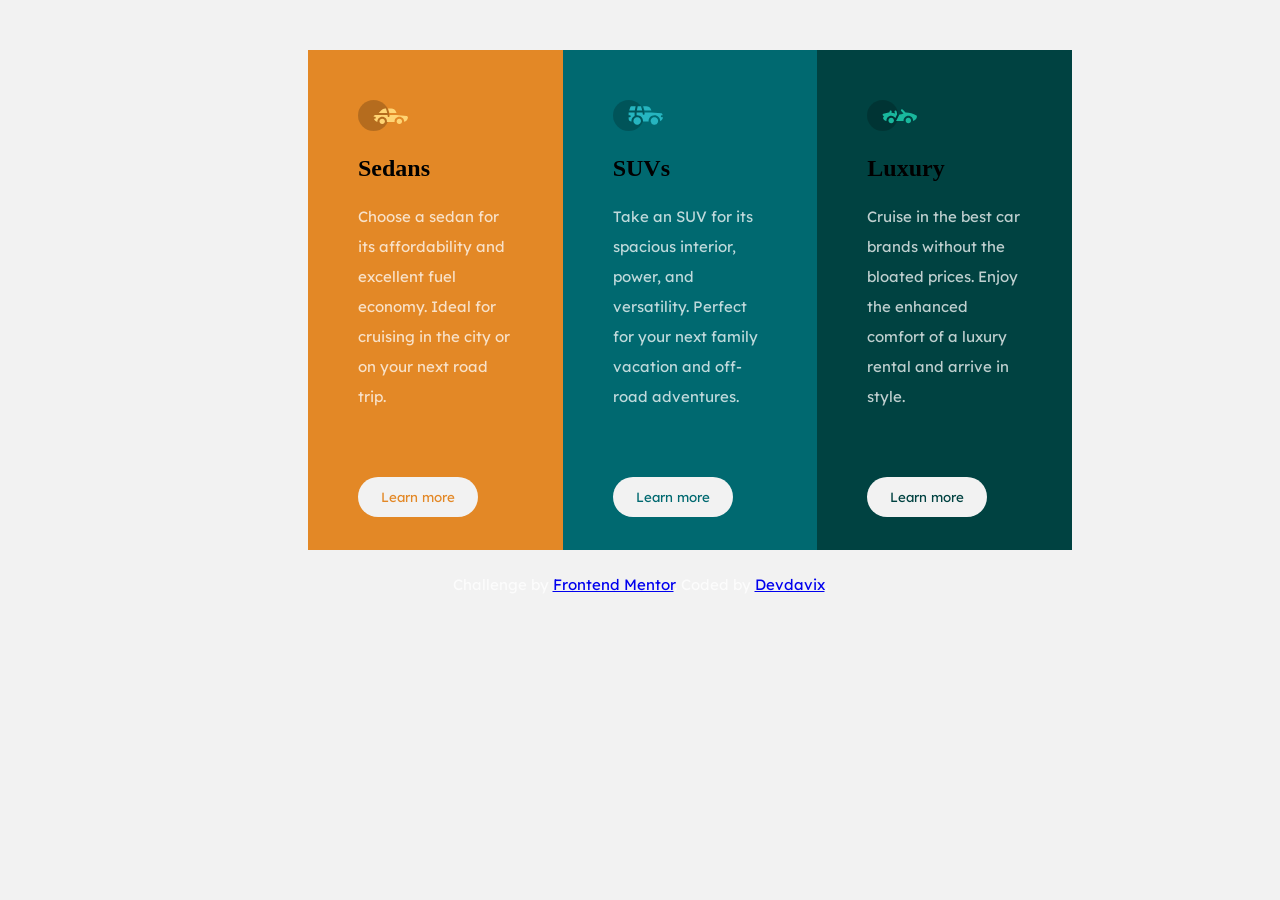
<file: index.html>
<!DOCTYPE html>
<html lang="en">
<head>
  <meta charset="UTF-8" />
  <meta name="viewport" content="width=device-width, initial-scale=1.0" />
  <link
    rel="icon"
    type="image/png"
    sizes="32x32"
    href="./images/favicon-32x32.png"
  />
  <title>Frontend Mentor | 3-column preview card component</title>
  <link rel="stylesheet" href="./css/style.css" />
</head>
<body>
  <main role="main">
    <section class="main">
      <div class="sedan">
        <img src="./images/icon-sedans.svg" alt="sedan" role="img" />
        <h2>Sedans</h2>
        <p>
          Choose a sedan for its affordability and excellent fuel economy. Ideal
          for cruising in the city or on your next road trip.
        </p>
        <button>Learn more</button>
      </div>

      <div class="suvs">
        <img src="./images/icon-suvs.svg" alt="suvs" role="img" />
        <h2>SUVs</h2>
        <p>
          Take an SUV for its spacious interior, power, and versatility. Perfect
          for your next family vacation and off-road adventures.
        </p>
        <button>Learn more</button>
      </div>

      <div class="luxury">
        <img src="./images/icon-luxury.svg" alt="luxury" role="img" />
        <h2>Luxury</h2>
        <p>
          Cruise in the best car brands without the bloated prices. Enjoy the
          enhanced comfort of a luxury rental and arrive in style.
        </p>
        <button>Learn more</button>
      </div>
    </section>

    <footer class="attribution">
      <p>
        Challenge by
        <a href="https://www.frontendmentor.io?ref=challenge" target="_blank">Frontend Mentor</a>. Coded by <a href="#">Devdavix</a>.
      </p>
    </footer>
  </main>
</body>
</html>
</file>
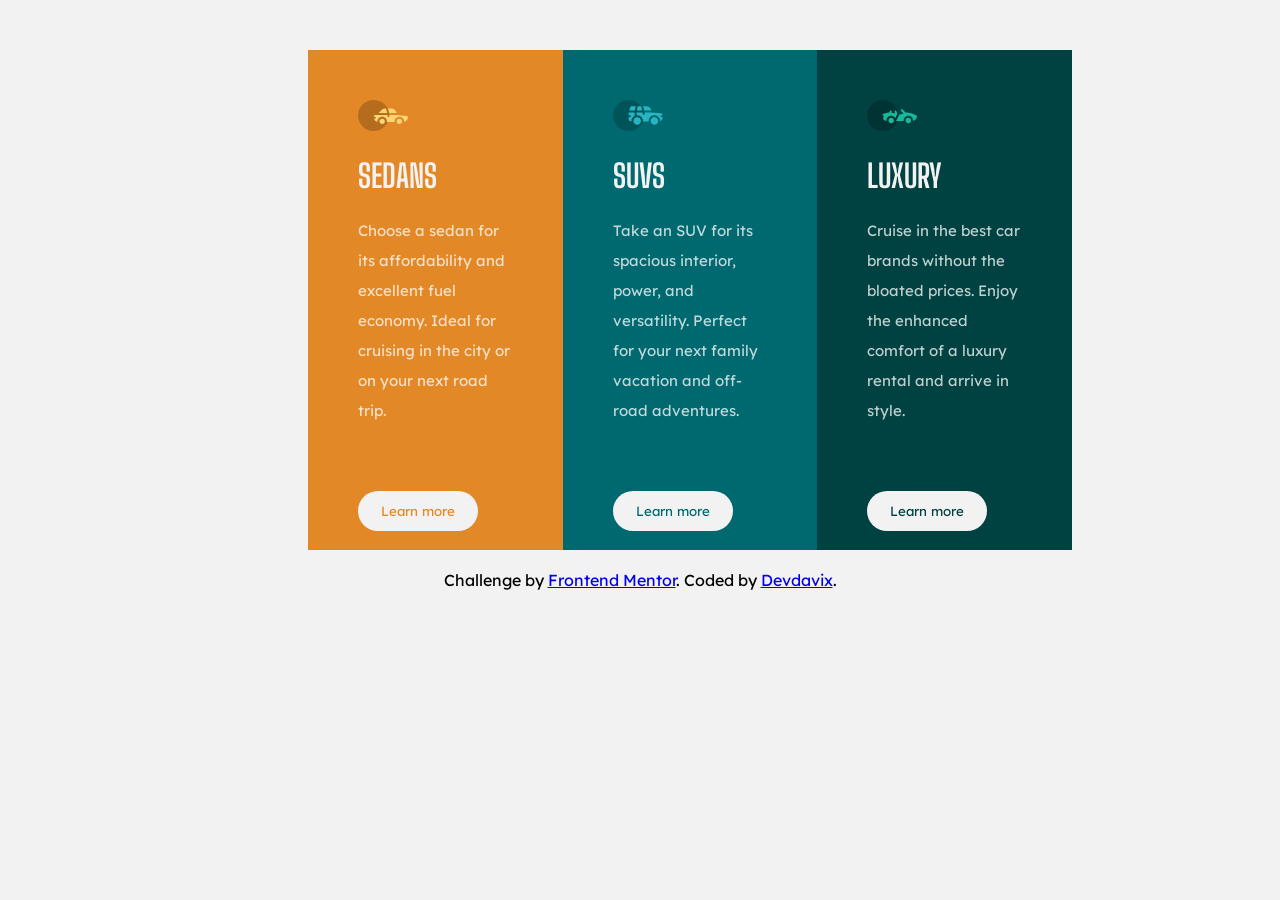
<file: 3-column-preview-card-component-main/index.html>
<!DOCTYPE html>
<html lang="en">
  <head>
    <meta charset="UTF-8" />
    <meta name="viewport" content="width=device-width, initial-scale=1.0" />
    <link
      rel="icon"
      type="image/png"
      sizes="32x32"
      href="./images/favicon-32x32.png"
    />

    <title>Frontend Mentor | 3-column preview card component</title>
    <link rel="stylesheet" href="./css/style.css" />
  </head>

  <body>
    <div class="main">
      <div class="sedan">
        <img src="./images/icon-sedans.svg" alt="sedan" />
        <h1 class="h1">Sedans</h1>
        <p>
          Choose a sedan for its affordability and excellent fuel economy. Ideal
          for cruising in the city or on your next road trip.
        </p>
        <button>Learn more</button>
      </div>
      <div class="suvs">
        <img src="./images/icon-suvs.svg" alt="suvs" />
        <h1>SUVs</h1>
        <p>
          Take an SUV for its spacious interior, power, and versatility. Perfect
          for your next family vacation and off-road adventures.
        </p>
        <button>Learn more</button>
      </div>
      <div class="luxury">
        <img src="./images/icon-luxury.svg" alt="luxury" />
        <h1>Luxury</h1>
        <p>
          Cruise in the best car brands without the bloated prices. Enjoy the
          enhanced comfort of a luxury rental and arrive in style.
        </p>
        <button>Learn more</button>
      </div>
    </div>

    <div class="attribution">
      Challenge by
      <a href="https://www.frontendmentor.io?ref=challenge" target="_blank"
        >Frontend Mentor</a
      >. Coded by <a href="#">Devdavix</a>.
    </div>
  </body>
</html>
</file>
<file: css/style.css>
@import url('https://fonts.googleapis.com/css2?family=Big+Shoulders+Display:wght@700&family=Lexend+Deca&display=swap');


body{
    background: hsl(0, 0%, 95%);


  
}


.main {
    display: flex;
    flex-direction: row; /* Default value for flex-direction is row, so this line can be omitted */
    justify-content: center;
    align-items: center; /* Use align-items to vertically center items */
    margin-left: 300px;
    margin-right: 200px;
    margin-top: 50px;
 
  
  }

  img{
    height: auto;
    width: 50px;
}
p{
    font-family: "Lexend Deca";
    font-weight: 400;
    font-size: 15px;
    color: hsla(0, 0%, 100%, 0.75);
    line-height: 30px;
    width: auto;
    
}

h1{
    font-family: "Big Shoulders Display";
    font-weight: 700;
    color:  hsl(0, 0%, 95%)        ;
    text-transform: uppercase;

}

.sedan{
    background: hsl(31, 77%, 52%);
    height: 400px;
    width: 400px;
    padding: 50px;
   
    
   


}

.suvs{
    background:  hsl(184, 100%, 22%);
    height: 400px;
    width: 400px;
    padding: 50px;
    
}

.luxury{
    background: hsl(179, 100%, 13%);
    height: 400px;
    width: 400px;
    padding: 50px;
  

}

.sedan button{
    border: none;
    background:  hsl(0, 0%, 95%)
    ;
    color: hsl(31, 77%, 52%);
    padding: 10px;
    border-radius: 20px;
        width: 120px;
    height: 40px;

    font-family: "Lexend Deca";
    margin-top: 50px;
 
}


.suvs button{
    border: none;
    background:  hsl(0, 0%, 95%)
    ;
    color: hsl(184, 100%, 22%);
    padding: 10px;
    border-radius: 20px;
    width: 120px;
    height: 40px;
    font-family: "Lexend Deca";
    margin-top: 50px;


}


.luxury button{
    border: none;
    background:  hsl(0, 0%, 95%)
    ;
    color: hsl(179, 100%, 13%);
    padding: 10px;
    border-radius: 20px;
    width: 120px;
    height: 40px;
    margin-top: 50px;
    font-family: "Lexend Deca";



}

.attribution{
font-family: "Lexend Deca";
display: block;
text-align: center;
margin-top: 20px;
}

button:hover {
    background: transparent; /* Adjusted background color on hover */
    cursor: pointer;
    color:  hsl(0, 0%, 95%);
    border: solid 1px   hsl(0, 0%, 95%)
    ;

  }




@media screen and (max-width: 375px) {
    
  
    .main{
      display: block;
      padding: 10px;
      margin: 20px;

    }

    img{
        height: auto;
        width: 50px;
    }
    p{
        font-family: "Lexend Deca";
        font-weight: 400;
        font-size: 15px;
        color: hsla(0, 0%, 100%, 0.75);
        line-height: 30px;
        width: auto;
        
    }

    h1{
        font-family: "Big Shoulders Display";
        font-weight: 700;
        color:  hsl(0, 0%, 95%)        ;
        text-transform: uppercase;

   }

    .sedan{
        background: hsl(31, 77%, 52%);
        height: 300px;
        width: auto;
        padding: 50px;
        border-top-right-radius: 10px;
        border-top-left-radius: 10px;
        
       

    
    }

    .suvs{
        background:  hsl(184, 100%, 22%);
        height: 300px;
        width: auto;
        padding: 50px;
        
    }

    .luxury{
        background: hsl(179, 100%, 13%);
        height: 300px;
        width: auto;
        padding: 50px;
        border-bottom-right-radius: 10px;
        border-bottom-left-radius: 10px;


    }

    .sedan button{
        border: none;
        background:  hsl(0, 0%, 95%)
        ;
        color: hsl(31, 77%, 52%);
        padding: 10px;
        border-radius: 20px;
        width: 100px;
        font-family: "Lexend Deca";
        margin-top: -20px;
    
    }


    .suvs button{
        border: none;
        background:  hsl(0, 0%, 95%)
        ;
        color: hsl(184, 100%, 22%);
        padding: 10px;
        border-radius: 20px;
        width: 100px;
        font-family: "Lexend Deca";
        margin-top: -20px;


    }


    .luxury button{
        border: none;
        background:  hsl(0, 0%, 95%)
        ;
        color: hsl(179, 100%, 13%);
        padding: 10px;
        border-radius: 20px;
        width: 100px;
        font-family: "Lexend Deca";
        margin-top: -20px;
   


    }

    
button:hover {
    background: transparent; /* Adjusted background color on hover */
    cursor: pointer;
    color:  hsl(0, 0%, 95%);
    border: solid 1px   hsl(0, 0%, 95%)
    ;

  }


    
    

.attribution{
    font-family: "Lexend Deca";
   display: block;
   text-align: center;
}









    
    
  }
</file>
<file: 3-column-preview-card-component-main/css/style.css>
@import url('https://fonts.googleapis.com/css2?family=Big+Shoulders+Display:wght@700&family=Lexend+Deca&display=swap');


body{
    background: hsl(0, 0%, 95%);


  
}


.main {
    display: flex;
    flex-direction: row; /* Default value for flex-direction is row, so this line can be omitted */
    justify-content: center;
    align-items: center; /* Use align-items to vertically center items */
    margin-left: 300px;
    margin-right: 200px;
    margin-top: 50px;
 
  
  }

  img{
    height: auto;
    width: 50px;
}
p{
    font-family: "Lexend Deca";
    font-weight: 400;
    font-size: 15px;
    color: hsla(0, 0%, 100%, 0.75);
    line-height: 30px;
    width: auto;
    
}

h1{
    font-family: "Big Shoulders Display";
    font-weight: 700;
    color:  hsl(0, 0%, 95%)        ;
    text-transform: uppercase;

}

.sedan{
    background: hsl(31, 77%, 52%);
    height: 400px;
    width: 400px;
    padding: 50px;
   
    
   


}

.suvs{
    background:  hsl(184, 100%, 22%);
    height: 400px;
    width: 400px;
    padding: 50px;
    
}

.luxury{
    background: hsl(179, 100%, 13%);
    height: 400px;
    width: 400px;
    padding: 50px;
  

}

.sedan button{
    border: none;
    background:  hsl(0, 0%, 95%)
    ;
    color: hsl(31, 77%, 52%);
    padding: 10px;
    border-radius: 20px;
        width: 120px;
    height: 40px;

    font-family: "Lexend Deca";
    margin-top: 50px;
 
}


.suvs button{
    border: none;
    background:  hsl(0, 0%, 95%)
    ;
    color: hsl(184, 100%, 22%);
    padding: 10px;
    border-radius: 20px;
    width: 120px;
    height: 40px;
    font-family: "Lexend Deca";
    margin-top: 50px;


}


.luxury button{
    border: none;
    background:  hsl(0, 0%, 95%)
    ;
    color: hsl(179, 100%, 13%);
    padding: 10px;
    border-radius: 20px;
    width: 120px;
    height: 40px;
    margin-top: 50px;
    font-family: "Lexend Deca";



}

.attribution{
font-family: "Lexend Deca";
display: block;
text-align: center;
margin-top: 20px;
}

button:hover {
    background: transparent; /* Adjusted background color on hover */
    cursor: pointer;
    color:  hsl(0, 0%, 95%);
    border: solid 1px   hsl(0, 0%, 95%)
    ;

  }




@media screen and (max-width: 375px) {
    
  
    .main{
      display: block;
      padding: 10px;
      margin: 20px;

    }

    img{
        height: auto;
        width: 50px;
    }
    p{
        font-family: "Lexend Deca";
        font-weight: 400;
        font-size: 15px;
        color: hsla(0, 0%, 100%, 0.75);
        line-height: 30px;
        width: auto;
        
    }

    h1{
        font-family: "Big Shoulders Display";
        font-weight: 700;
        color:  hsl(0, 0%, 95%)        ;
        text-transform: uppercase;

   }

    .sedan{
        background: hsl(31, 77%, 52%);
        height: 300px;
        width: auto;
        padding: 50px;
        border-top-right-radius: 10px;
        border-top-left-radius: 10px;
        
       

    
    }

    .suvs{
        background:  hsl(184, 100%, 22%);
        height: 300px;
        width: auto;
        padding: 50px;
        
    }

    .luxury{
        background: hsl(179, 100%, 13%);
        height: 300px;
        width: auto;
        padding: 50px;
        border-bottom-right-radius: 10px;
        border-bottom-left-radius: 10px;


    }

    .sedan button{
        border: none;
        background:  hsl(0, 0%, 95%)
        ;
        color: hsl(31, 77%, 52%);
        padding: 10px;
        border-radius: 20px;
        width: 100px;
        font-family: "Lexend Deca";
        margin-top: -20px;
    
    }


    .suvs button{
        border: none;
        background:  hsl(0, 0%, 95%)
        ;
        color: hsl(184, 100%, 22%);
        padding: 10px;
        border-radius: 20px;
        width: 100px;
        font-family: "Lexend Deca";
        margin-top: -20px;


    }


    .luxury button{
        border: none;
        background:  hsl(0, 0%, 95%)
        ;
        color: hsl(179, 100%, 13%);
        padding: 10px;
        border-radius: 20px;
        width: 100px;
        font-family: "Lexend Deca";
        margin-top: -20px;
   


    }

    
button:hover {
    background: transparent; /* Adjusted background color on hover */
    cursor: pointer;
    color:  hsl(0, 0%, 95%);
    border: solid 1px   hsl(0, 0%, 95%)
    ;

  }


    
    

.attribution{
    font-family: "Lexend Deca";
   display: block;
   text-align: center;
}









    
    
  }
</file>
